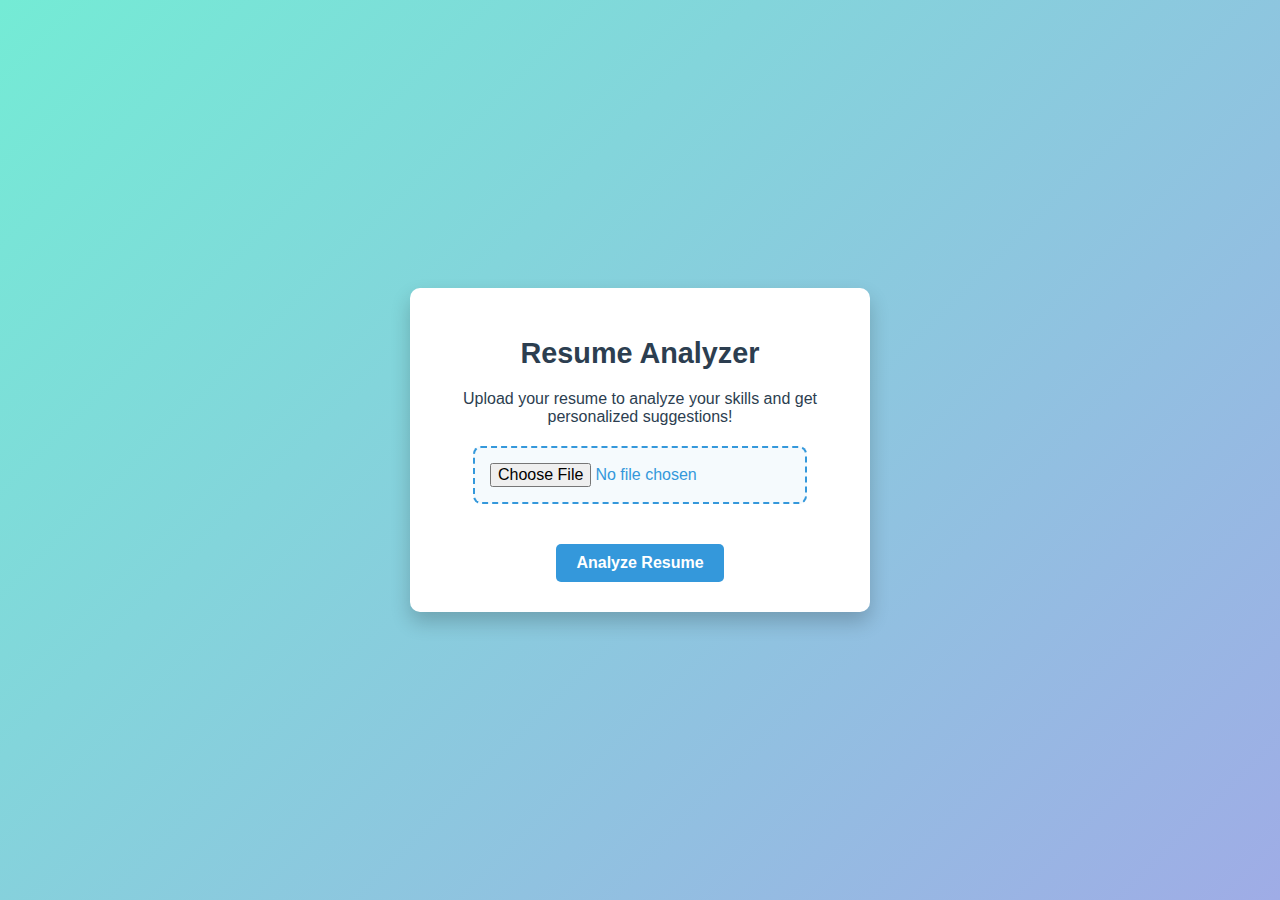
<file: templates/index.html>
<!DOCTYPE html>
<html lang="en">
<head>
    <meta charset="UTF-8">
    <meta name="viewport" content="width=device-width, initial-scale=1.0">
    <title>Resume Analyzer</title>
    <link rel="stylesheet" href="/static/styles.css">
</head>
<body>
    <div class="main-container">
        <div class="upload-box">
            <h1>Resume Analyzer</h1>
            <p class="description">Upload your resume to analyze your skills and get personalized suggestions!</p>
            <form id="resumeForm">
                <input type="file" id="resume" name="resume" accept=".pdf,.doc,.docx" required class="file-input">
                <button type="submit" class="upload-button">Analyze Resume</button>
            </form>
            <div id="status" class="status-message"></div>
        </div>
    </div>
    <script src="/static/scripts.js"></script>
</body>
</html>
</file>
<file: static/styles.css>
/* General Styles */
body {
    font-family: 'Arial', sans-serif;
    margin: 0;
    padding: 0;
    display: flex;
    justify-content: center;
    align-items: center;
    height: 100vh;
    background: linear-gradient(135deg, #74ebd5, #9face6);
    color: #2c3e50;
}

/* Container */
.main-container {
    text-align: center;
    background-color: #ffffff;
    padding: 30px;
    border-radius: 10px;
    box-shadow: 0 10px 20px rgba(0, 0, 0, 0.2);
    width: 100%;
    max-width: 400px;
}

/* Heading */
h1 {
    font-size: 1.8rem;
    margin-bottom: 20px;
}

/* File Input */
.file-input {
    display: block;
    margin: 20px auto;
    padding: 15px;
    width: 100%;
    max-width: 300px;
    border: 2px dashed #3498db;
    border-radius: 8px;
    background-color: #f5fafd;
    color: #3498db;
    text-align: center;
    font-size: 1rem;
    cursor: pointer;
}

.file-input:hover {
    border-color: #2980b9;
    color: #2980b9;
}

/* Button */
.upload-button {
    margin-top: 20px;
    padding: 10px 20px;
    font-size: 1rem;
    font-weight: bold;
    background-color: #3498db;
    color: #ffffff;
    border: none;
    border-radius: 5px;
    cursor: pointer;
    transition: background-color 0.3s ease-in-out;
}

.upload-button:hover {
    background-color: #2980b9;
}

/* Loading Text */
#loading {
    margin-top: 10px;
    font-size: 1rem;
    color: #e67e22;
    display: none;
}
</file>
